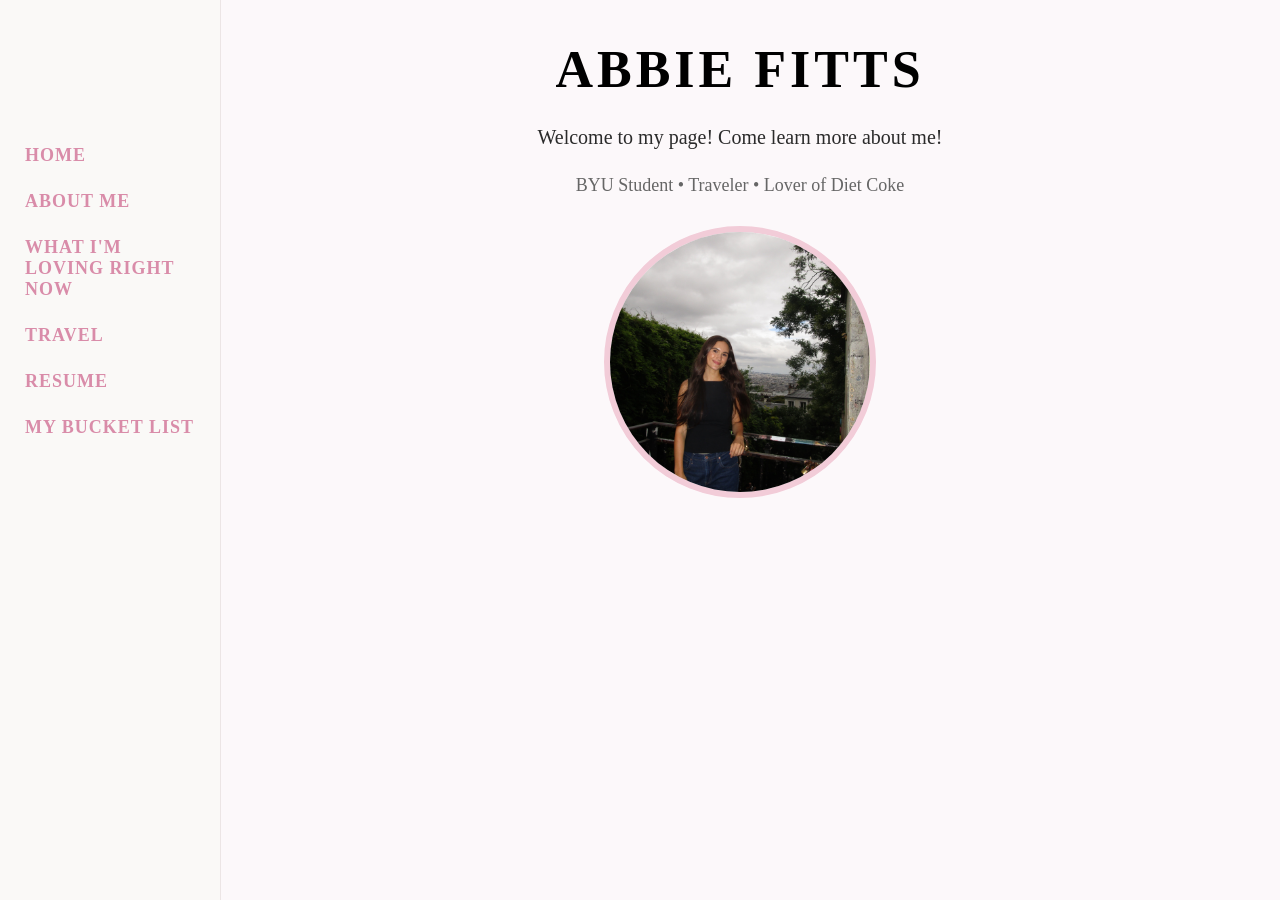
<file: index.html>
<!DOCTYPE html>
<html>
<head>
    <title>Abbie's Website</title>
    <link rel="stylesheet" href="styles.css">
</head>

<body>

    <!-- Navigation Menu -->

    <div class="navbar">
        <a href="index.html">HOME</a>
        <a href="about.html">ABOUT ME</a>
        <a href="favorites.html">WHAT I'M 
            LOVING RIGHT NOW</a>
        <a href="travel.html">TRAVEL</a>
        <a href="resume.html">RESUME</a>
        <a href="scratch.html">MY BUCKET LIST</a>
    </div>

    <h1>ABBIE FITTS</h1>

    <p class="welcome-message">
    Welcome to my page! Come learn more about me!
</p>
<p class="subtitle">
    BYU Student • Traveler • Lover of Diet Coke
</p>

   

  <img src="abbie.jpeg" alt="Photo of Abbie" class="profile-pic">

    <br>
    <br>

</body>
</html>
</file>
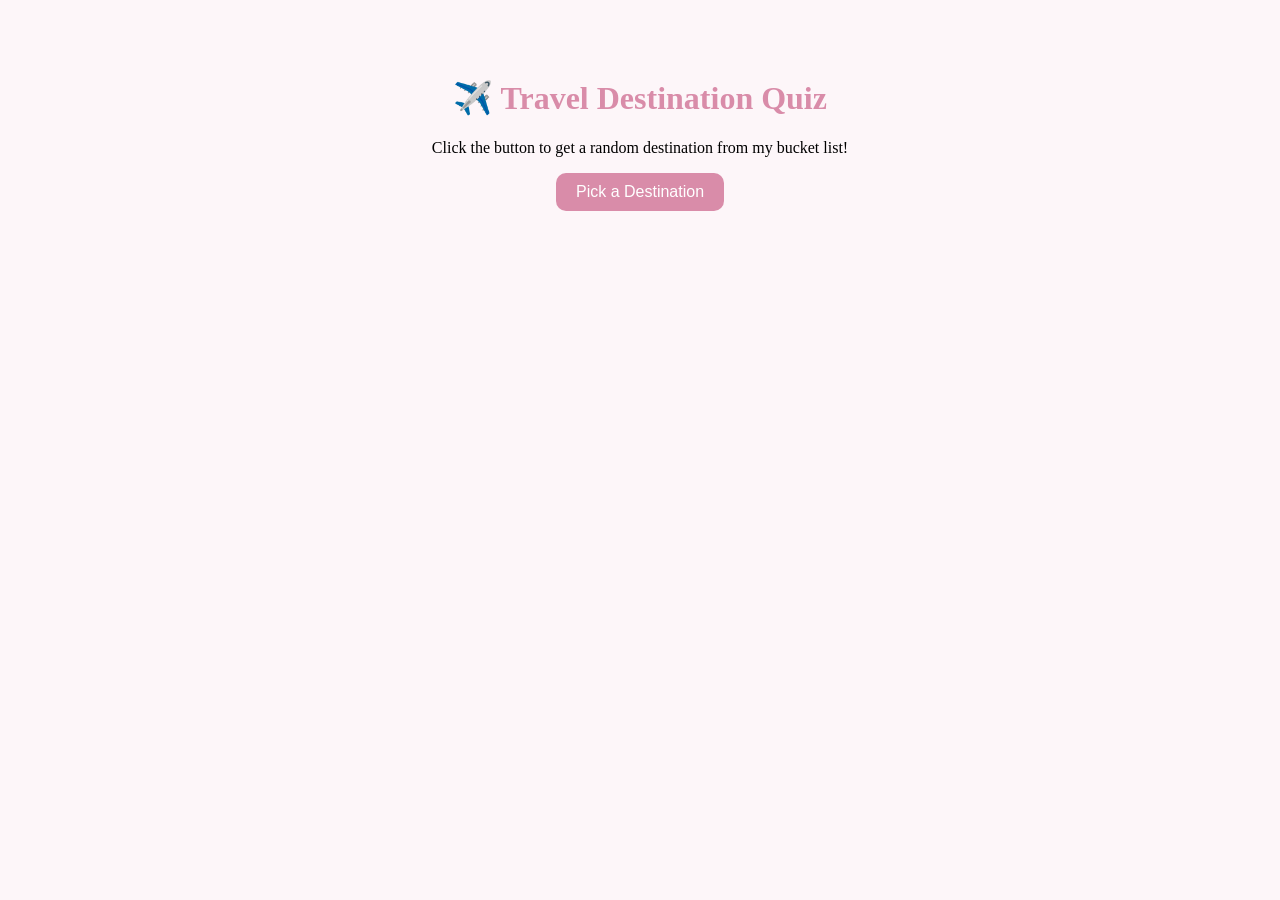
<file: app.html>
<!DOCTYPE html>
<html>

<head>

    <title>Travel Destination Quiz</title>

    <style>

        body {
            font-family: Georgia, serif;
            text-align: center;
            background-color: #fdf6f9;
            padding-top: 50px;
        }

        h1 {
            color: #d98ca9;
        }

        button {
            padding: 10px 20px;
            font-size: 16px;
            background-color: #d98ca9;
            color: white;
            border: none;
            border-radius: 10px;
        }

    </style>

</head>

<body>

    <h1>✈️ Travel Destination Quiz</h1>

    <p>
        Click the button to get a random destination from my bucket list!
    </p>

    <button onclick="showDestination()">
        Pick a Destination
    </button>

    <p id="result"></p>

    <script>

        function showDestination() {

            let destinations = [
                "Japan 🇯🇵",
                "South Korea 🇰🇷",
                "Thailand 🇹🇭",
                "London 🇬🇧",
                "Egypt 🇪🇬"
            ];

            let random =
                destinations[Math.floor(Math.random() * destinations.length)];

            document.getElementById("result").innerHTML =
                "You should visit: " + random;

        }

    </script>

</body>

</html>
</file>
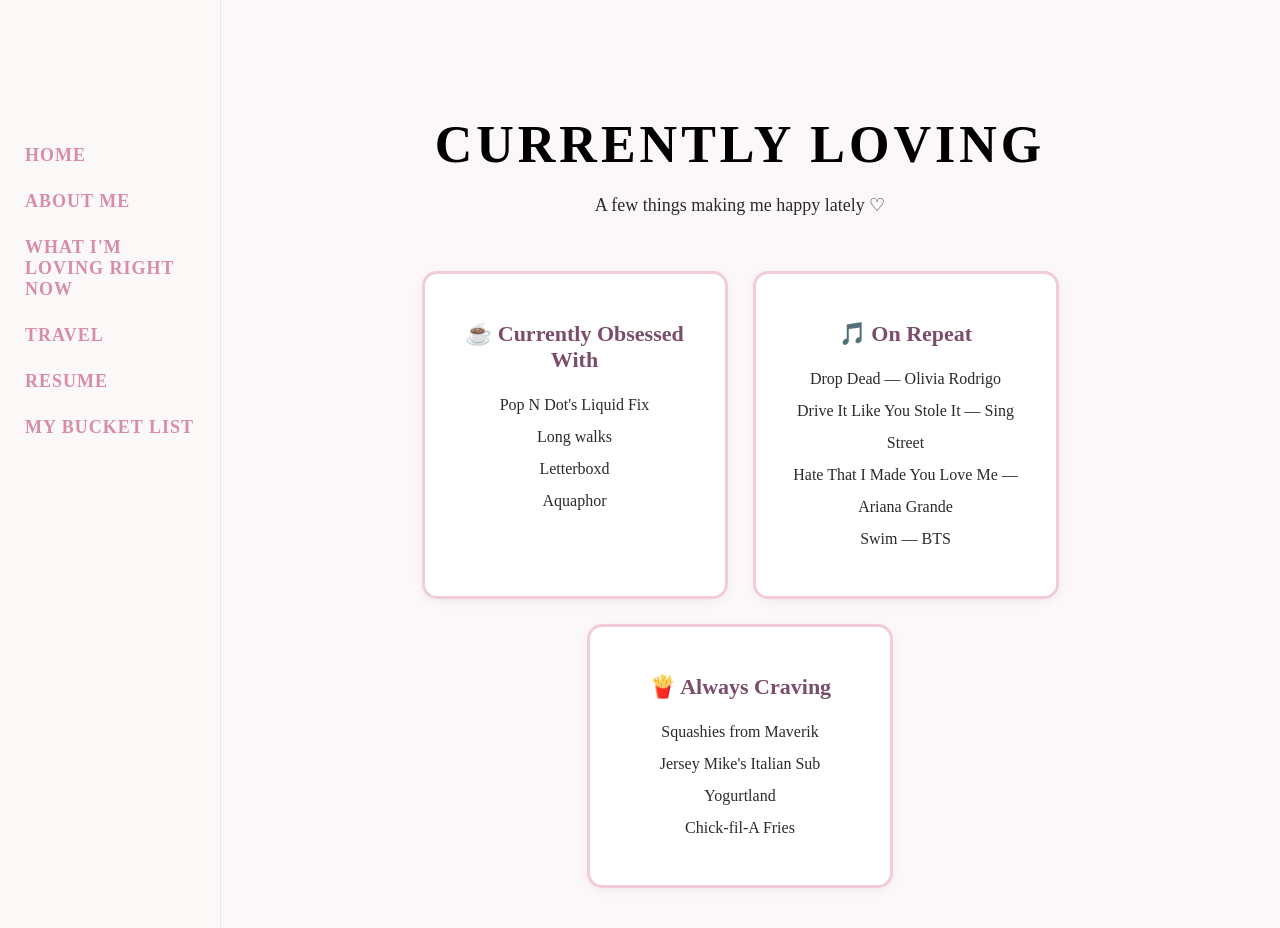
<file: favorites.html>
<!DOCTYPE html>
<html>

<head>
    <title>Currently Loving</title>
    <link rel="stylesheet" href="styles.css">
</head>

<body>

    <div class="navbar">
    <a href="index.html">HOME</a>
    <a href="about.html">ABOUT ME</a>
    <a href="favorites.html">WHAT I'M LOVING RIGHT NOW</a>
    <a href="travel.html">TRAVEL</a>
    <a href="resume.html">RESUME</a>
    <a href="scratch.html">MY BUCKET LIST</a>
</div>

    <div class="page-section">

<h1>CURRENTLY LOVING</h1>

        <p class="intro">
            A few things making me happy lately ♡
        </p>

        <div class="favorites-grid">

            <div class="favorite-card">
                <h3>☕ Currently Obsessed With</h3>

                <ul>
                    <li>Pop N Dot's Liquid Fix</li>
                    <li>Long walks</li>
                    <li>Letterboxd</li>
                    <li>Aquaphor</li>


            </div>

            <div class="favorite-card">

                <h3>🎵 On Repeat</h3>

                <ul>
                    <li>Drop Dead — Olivia Rodrigo</li>
                    <li>Drive It Like You Stole It — Sing Street</li>
                    <li>Hate That I Made You Love Me — Ariana Grande</li>
                    <li>Swim — BTS</li>
                </ul>

            </div>

            <div class="favorite-card">

                <h3>🍟 Always Craving</h3>

                <ul>
                    <li>Squashies from Maverik</li>
                    <li>Jersey Mike's Italian Sub</li>
                    <li>Yogurtland</li>
                    <li>Chick-fil-A Fries</li>
                </ul>

            </div>

        </div>

    </div>

</body>

</html>
</file>
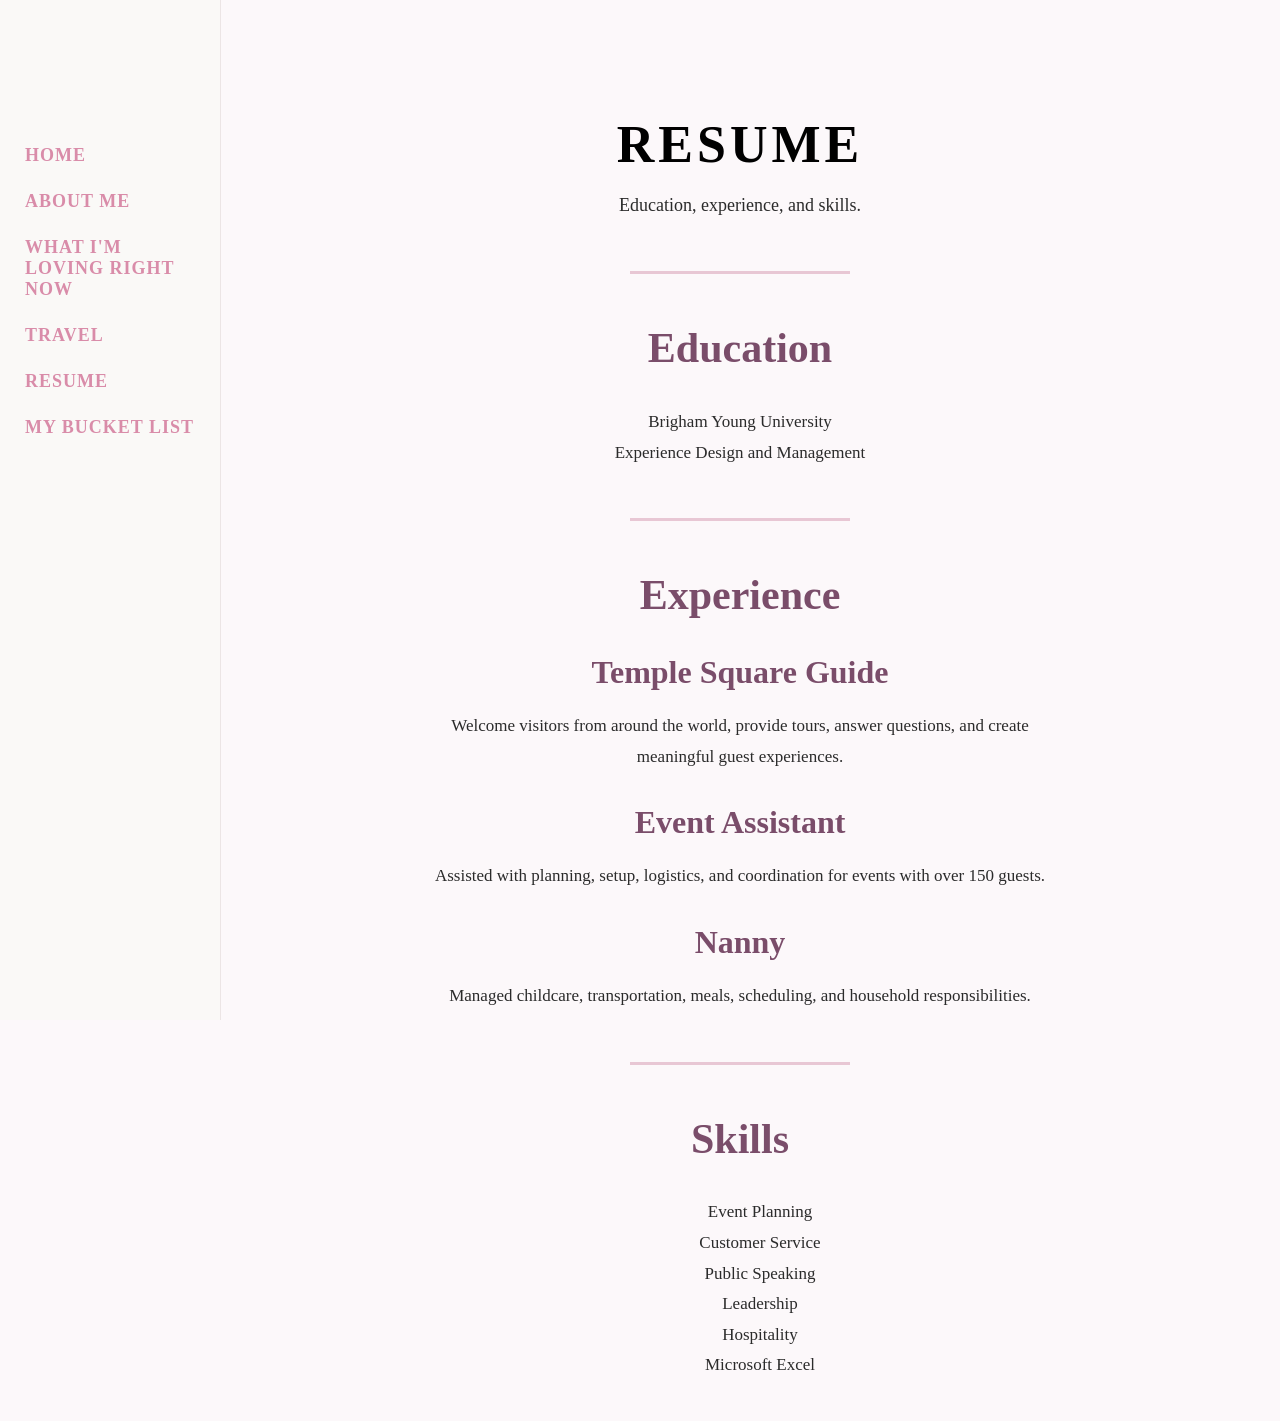
<file: resume.html>
<!DOCTYPE html>
<html>

<head>
    <title>Resume</title>
    <link rel="stylesheet" href="styles.css">
    
</style>
</head>

<body>

   <div class="navbar">
    <a href="index.html">HOME</a>
    <a href="about.html">ABOUT ME</a>
    <a href="favorites.html">WHAT I'M LOVING RIGHT NOW</a>
    <a href="travel.html">TRAVEL</a>
    <a href="resume.html">RESUME</a>
    <a href="scratch.html">MY BUCKET LIST</a>
</div>

    <div class="page-section">

        <h1>RESUME</h1>

        <p class="intro">
            Education, experience, and skills.
        </p>

        <hr>

        <h2>Education</h2>

        <p class="section-text">
            Brigham Young University<br>
            Experience Design and Management
        </p>

        <hr>

        <h2>Experience</h2>

        <h3>Temple Square Guide</h3>

        <p class="section-text">
            Welcome visitors from around the world, provide tours,
            answer questions, and create meaningful guest experiences.
        </p>

        <h3>Event Assistant</h3>

        <p class="section-text">
            Assisted with planning, setup, logistics, and coordination
            for events with over 150 guests.
        </p>

        <h3>Nanny</h3>

        <p class="section-text">
            Managed childcare, transportation, meals, scheduling,
            and household responsibilities.
        </p>

        <hr>

        <h2>Skills</h2>

        <div class="section-text">
            <ul>
                <li>Event Planning</li>
                <li>Customer Service</li>
                <li>Public Speaking</li>
                <li>Leadership</li>
                <li>Hospitality</li>
                <li>Microsoft Excel</li>
            </ul>
        </div>

    </div>

</body>

</html>
</file>
<file: styles.css>
/* ABBIE FITTS WEBSITE */

body {
background-color: #fcf8fa;
font-family: Georgia, serif;
color: #2b2b2b;
margin: 40px;
margin-left: 240px;
}

.navbar {
position: fixed;
top: 0;
left: 0;
width: 220px;
height: 100%;
background-color: #faf9f7;
border-right: 1px solid #ece5e5;
padding-top: 120px;
}

.navbar a {
    display: block;
    margin: 25px;
    text-decoration: none;
    color: #d98ca9;
    font-weight: bold;
    letter-spacing: 1px;
    font-size: 18px;
}

.page-section {
    max-width: 950px;
    margin: 0 auto;
    padding-top: 40px;
}

h1 {
    text-align: center;
    font-size: 52px;
    letter-spacing: 4px;
    color: black;
    margin-bottom: 15px;
}

h2 {
text-align: center;
color: #7a4d6a;
font-size: 42px;
}

h3 {
    color: #7a4d6a;
    font-size: 32px;
    text-align: center;
    margin-bottom: 20px;
}

.welcome-message {
text-align: center;
font-size: 20px;
line-height: 1.8;
}

.section-text {
text-align: center;
max-width: 650px;
margin: 20px auto;
line-height: 1.8;
font-size: 17px;
}

.profile-pic {
width: 260px;
height: 260px;
object-fit: cover;
border-radius: 50%;
display: block;
margin: 30px auto;
border: 6px solid #f2ccd8;
}

.photo-row {
display: flex;
justify-content: center;
gap: 12px;
flex-wrap: wrap;
margin-bottom: 20px;
}

.gallery-photo {
width: 180px;
height: 250px;
object-fit: cover;
border: 4px solid #f2ccd8;
padding: 4px;
background-color: white;
}

hr {
border: none;
width: 220px;
height: 3px;
background-color: #e8c7d4;
margin: 50px auto;
}

.intro {
    text-align: center;
    max-width: 650px;
    margin: 0 auto 50px auto;
    line-height: 1.8;
    font-size: 18px;
}

/* FAVORITES PAGE */

.favorites-grid {
    display: flex;
    justify-content: center;
    gap: 25px;
    flex-wrap: wrap;
    margin-top: 50px;
}

.favorite-card {
    background-color: white;
    border: 3px solid #f2ccd8;
    border-radius: 15px;
    width: 250px;
    padding: 25px;
    text-align: center;
    box-shadow: 0 3px 10px rgba(0,0,0,.05);
}

.favorite-card h3 {
    color: #7a4d6a;
    font-size: 22px;
    margin-bottom: 15px;
}

.favorite-card ul {
    list-style: none;
    padding: 0;
    line-height: 2;
}
.subtitle {
    text-align: center;
    color: #666;
    font-size: 18px;
    margin-bottom: 30px;
}
ul {
    list-style: none;
}
</file>
